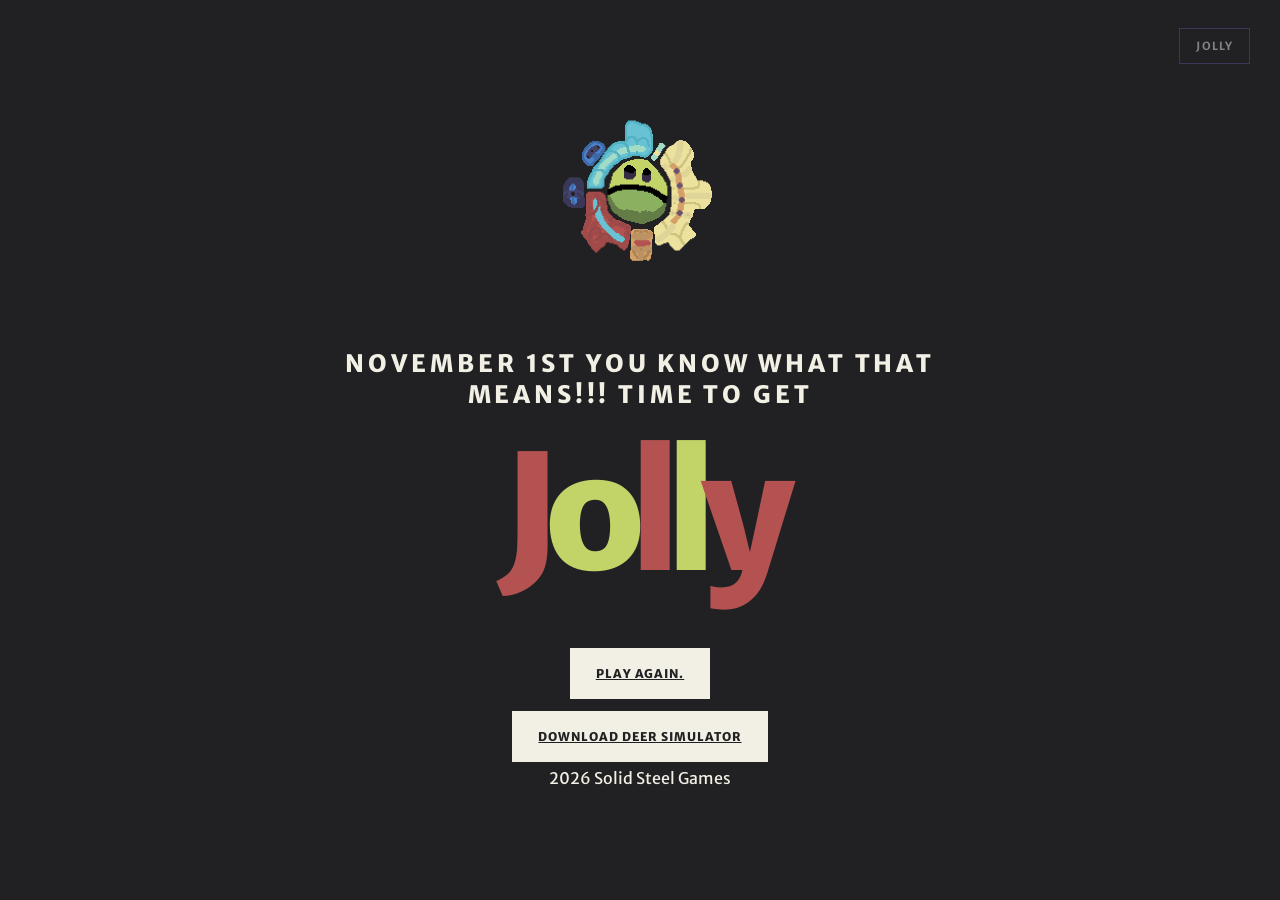
<file: index.html>
<!DOCTYPE html>
<html lang="en">

<head>
    <meta charset="UTF-8">
    <meta name="viewport" content="width=device-width, initial-scale=1.0">
    <title>Solid Steel Games</title>
    <link rel="stylesheet" href="style.css">
</head>

<body>

    <img src="assets/solidsteel_logo.png" alt="">
    <button id="jolly-btn" class="jolly-button" aria-label="Play SPOOKY audio">jolly</button>
    <h2 id="main-text">NOVEMBER 1ST YOU KNOW WHAT THAT MEANS!!! TIME TO GET</h2>
    <h1 class="jolly">
        <span>J</span><span>o</span><span>l</span><span>l</span><span>y</span>
    </h1>
    <a href="games/again.html" class="button">PLAY AGAIN.</a>
    <a href="games/deers.html" class="button">DOWNLOAD DEER SIMULATOR</a>
    <footer id="footer-text">2026 Solid Steel Games</footer>
    <audio id="jolly-audio" src="/assets/jolly.mp3"></audio>
    <script>
    </script>
    <script>
        const jBtn = document.getElementById('jolly-btn'),
            jAud = document.getElementById('jolly-audio');

        if (jBtn && jAud) {
            jBtn.addEventListener('click', () => {
                jAud.currentTime = 0;
                jAud.play();
            });
        }
        function n(x, y) { return x > window.innerWidth - 80 && y > window.innerHeight - 80 } document.addEventListener("mousemove", e => { if (n(e.clientX, e.clientY)) { if (!t.style.opacity || t.style.opacity == "0") { t.style.opacity = "1"; m.textContent = h; f.textContent = fF; b.style.background = "#ffe0e0"; b.style.color = "#d32f2f" } } else { if (t.style.opacity == "1") { t.style.opacity = "0"; m.textContent = o; f.textContent = oF; b.style.background = "#fff"; b.style.color = "#111" } } });</script>
</body>

</html>
</file>
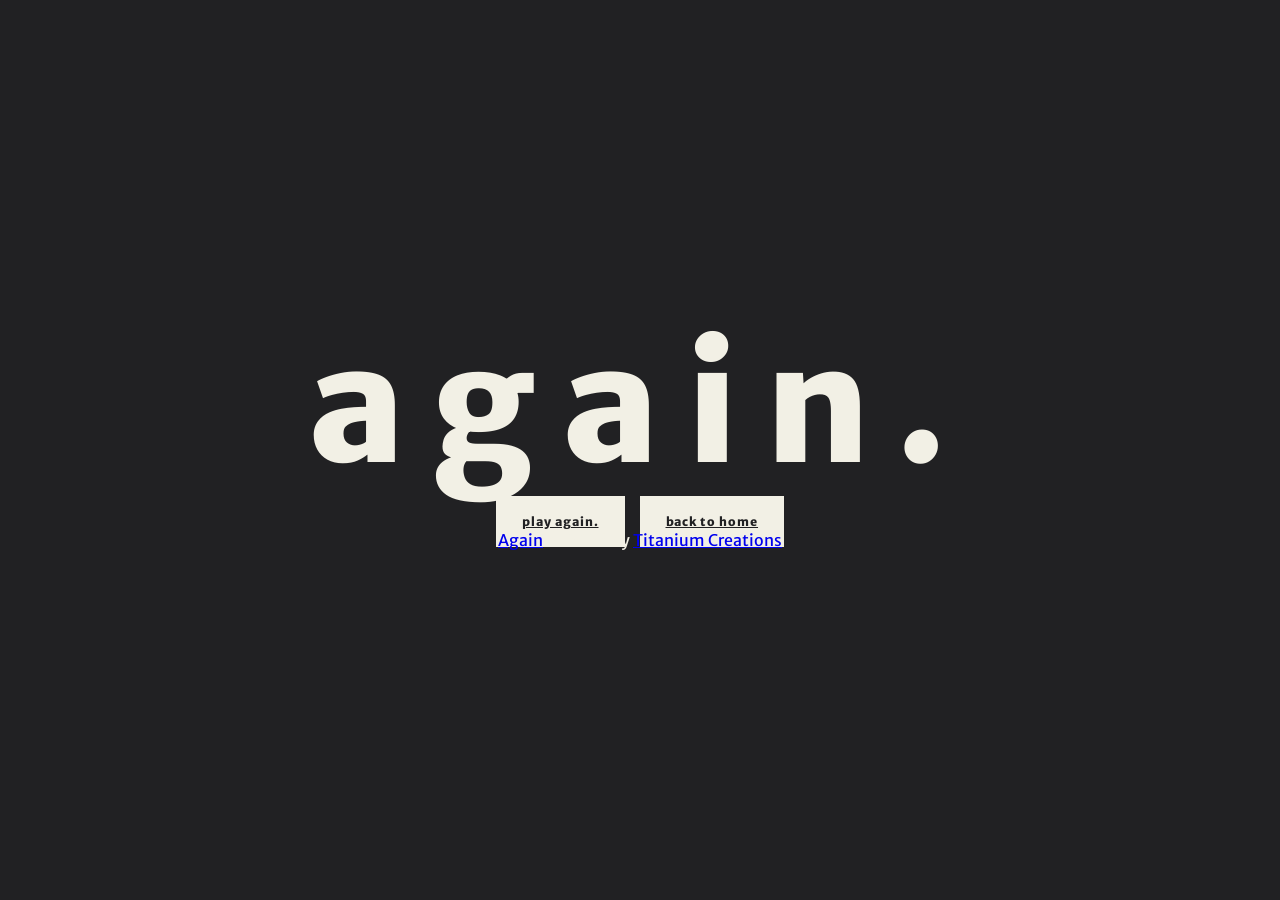
<file: games/again.html>
<!DOCTYPE html>
<html lang="en">

<head>
    <meta charset="utf-8" />
    <meta name="viewport" content="width=device-width,initial-scale=1" />
    <title>again — A Solid Steel Game</title>
    <link rel="stylesheet" href="/style.css">
</head>

<body>

    <h1 id="main-text">again.</h1>
    <div>
        <a href="https://phoenixpulze29.itch.io/again-2" class="button" target="_blank">play again.</a>
        <a href="../index.html" class="button">back to home</a>
    </div>
</body>
<footer id="footer-text">
    <a href="https://titanium-creations.github.io/games/again.html">Again</a> © 2026 by <a href="https://titanium-creations.github.io/">Titanium Creations</a> 
</footer>
</html>
</file>
<file: style.css>
@import url('https://fonts.googleapis.com/css2?family=Merriweather+Sans:wght@400;500;600;700;800&display=swap');

:root {
    --background: #212123;
    --cream: #f2f0e5;
    --muted: #868188;
    --red: #b45252;
    --green: #c2d368;
    --border: #3a3858;
}

* {
    margin: 0;
    padding: 0;
    box-sizing: border-box;
}

html {
    min-height: 100%;
}

body {
    min-height: 100vh;
    padding: 50px 24px 75px;

    display: flex;
    flex-direction: column;
    justify-content: center;
    align-items: center;

    position: relative;
    overflow: hidden;

    background: var(--background);
    color: var(--cream);
    font-family: 'Merriweather Sans', sans-serif;
    text-align: center;
}


body > img {
    max-height: 260px;
}

#main-text {
    max-width: 700px;
    margin-bottom: 24px;
    color: var(--cream);
    font-weight: 800;
    letter-spacing: 0.16em;
}

h1 {
    color: var(--cream);
    font-size: clamp(5rem, 15vw, 10rem);
    font-weight: 800;
    letter-spacing: -0.09em;
    line-height: 1;
    margin: 0 0 48px;
}

.button {
    padding: 17px 25px;
    margin: 6px;

    background: var(--cream);
    color: var(--background);

    border: 1px solid var(--cream);

    font-size: 0.75rem;
    font-weight: 800;
    letter-spacing: 0.08em;
}


.jolly-button {
    position: absolute;
    top: 28px;
    right: 30px;
    z-index: 2;

    padding: 10px 16px;

    background: transparent;
    color: var(--muted);
    border: 1px solid var(--border);

    font-family: inherit;
    font-size: 0.7rem;
    font-weight: 700;
    letter-spacing: 0.1em;
    text-transform: uppercase;

}

.jolly span:nth-child(1) { color: var(--red); }
.jolly span:nth-child(2) { color: var(--green); }
.jolly span:nth-child(3) { color: var(--red); }
.jolly span:nth-child(4) { color: var(--green); }
.jolly span:nth-child(5) { color: var(--red); }
</file>
